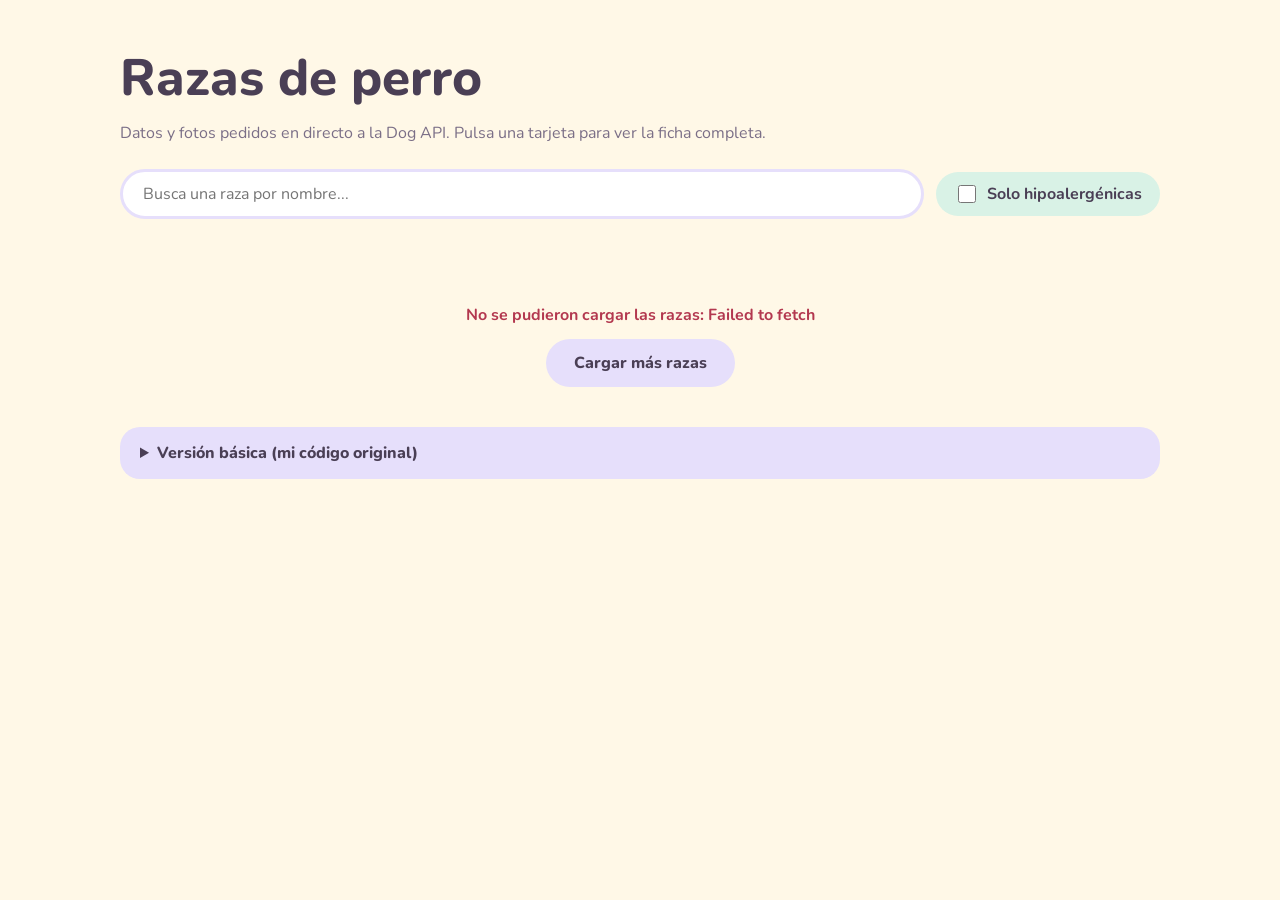
<file: index.html>
<!DOCTYPE html>
<html lang="es">
<head>
    <meta charset="UTF-8">
    <meta name="viewport" content="width=device-width, initial-scale=1">
    <title>DogAPI</title>
    <link rel="preconnect" href="https://fonts.googleapis.com">
    <link href="https://fonts.googleapis.com/css2?family=Nunito:wght@400;700;800&display=swap" rel="stylesheet">
    <link rel="stylesheet" href="styles.css">
</head>
<body>
    <div class="contenedor">
        <h1>Razas de perro</h1>
        <p class="subtitulo">Datos y fotos pedidos en directo a la Dog API. Pulsa una tarjeta para ver la ficha completa.</p>

        <div class="herramientas">
            <input id="buscador" type="search" placeholder="Busca una raza por nombre..." aria-label="Buscar raza">
            <label class="chip"><input id="filtro-hipo" type="checkbox"> Solo hipoalergénicas</label>
        </div>
        <p id="contador" role="status"></p>

        <main id="lista"></main>

        <div id="estado" role="status"></div>
        <div class="centro"><button id="mas" class="principal">Cargar más razas</button></div>

        <!-- Aquí se muestra mi versión básica original (títulos y párrafos) -->
        <details class="basica">
            <summary>Versión básica (mi código original)</summary>
            <div id="lista-basica"></div>
        </details>
    </div>

    <dialog id="detalle" aria-label="Ficha de la raza"></dialog>

    <script>
        // 1. Datos de partida ------------------------------------------------
        const URL_BASE = "https://dogapi.dog/api/v2";
        const COLORES = ["var(--rosa)", "var(--menta)", "var(--lavanda)", "var(--cielo)", "var(--sol)"];

        let razas = [];        // aquí guardamos todas las razas que llevamos cargadas
        let pagina = 0;        // última página pedida a la API
        let hayMas = true;     // ¿quedan más páginas por pedir?
        let cargando = false;  // evita pedir dos veces a la vez

        // 2. Referencias al HTML ----------------------------------------------
        const lista = document.getElementById("lista");
        const estado = document.getElementById("estado");
        const contador = document.getElementById("contador");
        const buscador = document.getElementById("buscador");
        const filtroHipo = document.getElementById("filtro-hipo");
        const botonMas = document.getElementById("mas");
        const detalle = document.getElementById("detalle");

        // 3. Pedir una página de razas a la API -------------------------------
        async function cargarPagina() {
            if (cargando || !hayMas) return;
            cargando = true;
            botonMas.disabled = true;
            estado.className = "";
            estado.textContent = "Cargando razas...";

            try {
                // Igual que en la consola, pero pidiendo la página siguiente.
                const respuesta = await fetch(`${URL_BASE}/breeds?page[number]=${pagina + 1}`);
                if (!respuesta.ok) throw new Error(`El servidor respondió con error ${respuesta.status}`);
                const body = await respuesta.json();

                razas = razas.concat(body.data);   // añadimos las nuevas a las que ya teníamos
                pagina++;
                hayMas = body.data.length >= 30;   // si llegan menos de 30, era la última página

                estado.textContent = hayMas ? "" : "Ya están todas las razas cargadas.";
                botonMas.hidden = !hayMas;
                pintar();
            } catch (error) {
                estado.className = "error";
                estado.textContent = `No se pudieron cargar las razas: ${error.message}`;
            } finally {
                cargando = false;
                botonMas.disabled = false;
            }
        }

        // 4. Funciones de ayuda ----------------------------------------------
        // Evita que un texto de la API se interprete como HTML.
        function esc(texto) {
            const div = document.createElement("div");
            div.textContent = texto ?? "";
            return div.innerHTML;
        }
        // Convierte {min, max} en "14–16 años". Si falta el dato, lo dice.
        function rango(obj, unidad) {
            if (!obj || obj.min == null || obj.max == null) return "Dato desconocido";
            return `${obj.min}–${obj.max} ${unidad}`;
        }
        // Foto de la raza: la API redirige este endpoint a una imagen.
        function urlFoto(raza) {
            return `${URL_BASE}/breeds/${raza.id}/image`;
        }
        // Crea una <img> y, si la foto falla, deja un emoji en su lugar.
        function crearFoto(raza, contenedor) {
            const img = document.createElement("img");
            img.loading = "lazy";
            img.alt = `Foto de ${raza.attributes.name}`;
            img.src = urlFoto(raza);
            img.addEventListener("error", () => {
                contenedor.classList.add("sin-foto");
                img.remove();
            });
            contenedor.appendChild(img);
        }

        // 5. Dibujar las tarjetas ---------------------------------------------
        function crearTarjeta(raza, i) {
            const a = raza.attributes;

            const tarjeta = document.createElement("button");
            tarjeta.type = "button";
            tarjeta.className = "tarjeta";
            tarjeta.style.setProperty("--fondo", COLORES[i % COLORES.length]);

            const foto = document.createElement("div");
            foto.className = "foto";
            crearFoto(raza, foto);

            const info = document.createElement("div");
            info.className = "info";
            info.innerHTML = `
                <h2>${esc(a.name)}</h2>
                <p class="vida">Vida: ${esc(rango(a.life, "años"))}</p>
                ${a.hypoallergenic ? '<span class="etiqueta">Hipoalergénica</span>' : ""}
            `;

            tarjeta.append(foto, info);
            tarjeta.addEventListener("click", () => abrirDetalle(raza));
            return tarjeta;
        }

        // Vuelve a dibujar la lista aplicando el buscador y el filtro.
        function pintar() {
            const texto = buscador.value.trim().toLowerCase();
            const soloHipo = filtroHipo.checked;
            lista.innerHTML = "";
            let visibles = 0;

            razas.forEach((raza, i) => {
                const a = raza.attributes;
                if (texto && !a.name.toLowerCase().includes(texto)) return;
                if (soloHipo && !a.hypoallergenic) return;
                lista.appendChild(crearTarjeta(raza, i));
                visibles++;
            });

            contador.textContent = visibles === 0 && razas.length > 0
                ? "Ninguna raza coincide. Prueba con otro nombre o carga más razas."
                : `Mostrando ${visibles} de ${razas.length} razas cargadas`;
        }

        // 6. Ficha de detalle --------------------------------------------------
        function puntos(n) {
            let html = '<span class="puntos">';
            for (let i = 1; i <= 5; i++) html += `<span class="punto${i <= n ? " lleno" : ""}"></span>`;
            return html + "</span>";
        }

        function abrirDetalle(raza) {
            const a = raza.attributes;
            const origen = [a.origin?.country, a.origin?.region, a.origin?.era].filter(Boolean).join(", ") || "Dato desconocido";
            const pelaje = [a.coat?.type, a.coat?.length].filter(Boolean).join(", ") || "Dato desconocido";
            const rasgos = [
                ["Energía", a.traits?.energy],
                ["Ladridos", a.traits?.barking],
                ["Baba", a.traits?.drooling],
                ["Cuidado del pelo", a.traits?.grooming],
                ["Muda de pelo", a.traits?.shedding],
            ].filter(([, valor]) => valor != null);
            const etiquetas = [...(a.traits?.temperament || []), ...(a.coat?.colors || [])];

            detalle.innerHTML = `
                <button class="cerrar" type="button">Cerrar</button>
                <div class="detalle-foto"></div>
                <div class="detalle-cuerpo">
                    <h2>${esc(a.name)}</h2>
                    <p class="descripcion">${esc(a.description || "Sin descripción.")}</p>
                    <div class="datos">
                        <div class="dato"><b>Esperanza de vida</b>${esc(rango(a.life, "años"))}</div>
                        <div class="dato"><b>Peso (machos)</b>${esc(rango(a.male_weight, "kg"))}</div>
                        <div class="dato"><b>Peso (hembras)</b>${esc(rango(a.female_weight, "kg"))}</div>
                        <div class="dato"><b>Altura (machos)</b>${esc(rango(a.male_height, "cm"))}</div>
                        <div class="dato"><b>Altura (hembras)</b>${esc(rango(a.female_height, "cm"))}</div>
                        <div class="dato"><b>Origen</b>${esc(origen)}</div>
                        <div class="dato"><b>Pelaje</b>${esc(pelaje)}</div>
                        <div class="dato"><b>Hipoalergénica</b>${a.hypoallergenic ? "Sí" : "No"}</div>
                    </div>
                    ${rasgos.length ? `<ul class="rasgos">${rasgos.map(([nombre, v]) => `<li>${esc(nombre)} ${puntos(v)}</li>`).join("")}</ul>` : ""}
                    ${etiquetas.length ? `<div class="etiquetas">${etiquetas.map((e) => `<span class="etiqueta">${esc(e)}</span>`).join("")}</div>` : ""}
                </div>
            `;
            crearFoto(raza, detalle.querySelector(".detalle-foto"));
            detalle.querySelector(".cerrar").addEventListener("click", () => detalle.close());
            detalle.showModal();
        }
        // Clic fuera de la ficha = cerrarla.
        detalle.addEventListener("click", (e) => { if (e.target === detalle) detalle.close(); });

        // 7. Mi versión básica (mi código original) -----------------------------
        // Es mi primera versión: un fetch y un forEach que crea título y párrafos.
        // Cambios respecto a mi código original:
        //  - Escribe en #lista-basica (el id #lista ahora lo usan las tarjetas).
        //  - La variable se llama listaBasica para no confundirla con la de arriba.
        //  - El texto de la vida lleva espacios: "Vida: 14 a 16 años".
        async function cargarRazas() {
            const response = await fetch("https://dogapi.dog/api/v2/breeds");
            const body = await response.json();
            console.log(body);

            const listaBasica = document.getElementById("lista-basica");

            body.data.forEach(raza => {
                const titulo = document.createElement("h2");
                titulo.textContent = raza.attributes.name;
                listaBasica.appendChild(titulo);

                const descripcion = document.createElement("p");
                descripcion.textContent = raza.attributes.description;
                listaBasica.appendChild(descripcion);

                const vida = document.createElement("p");
                vida.textContent = "Vida: " + raza.attributes.life.min + " a " + raza.attributes.life.max + " años";
                listaBasica.appendChild(vida);
            });
        }

        // 8. Eventos y arranque -------------------------------------------------
        buscador.addEventListener("input", pintar);
        filtroHipo.addEventListener("change", pintar);
        botonMas.addEventListener("click", cargarPagina);

        cargarPagina(); // al abrir la página, pedimos la primera página de tarjetas
        cargarRazas();  // y también mi versión básica
    </script>
</body>
</html>
</file>
<file: styles.css>
:root {
  --crema: #fff8e7;
  --rosa: #ffdde4;
  --menta: #d9f2e6;
  --lavanda: #e6dffb;
  --cielo: #d8ecfb;
  --sol: #fff0c2;
  --tinta: #4a3f55;
  --tinta-suave: #7b6f87;
}
* { box-sizing: border-box; }
body {
  margin: 0;
  padding: 40px 20px 64px;
  background: var(--crema);
  color: var(--tinta);
  font-family: "Nunito", "Trebuchet MS", "Segoe UI", sans-serif;
  line-height: 1.5;
}
.contenedor { max-width: 1040px; margin: 0 auto; }

/* ---------- Cabecera y herramientas ---------- */
h1 { margin: 0; font-size: clamp(2rem, 6vw, 3.2rem); font-weight: 800; }
.subtitulo { margin: 4px 0 24px; color: var(--tinta-suave); }
.herramientas { display: flex; flex-wrap: wrap; gap: 12px; align-items: center; margin-bottom: 12px; }
#buscador {
  flex: 1 1 260px;
  font: inherit;
  color: var(--tinta);
  background: #fff;
  border: 3px solid var(--lavanda);
  border-radius: 999px;
  padding: 10px 20px;
}
#buscador:focus-visible { outline: 3px solid var(--tinta); outline-offset: 2px; }
.chip {
  display: inline-flex; align-items: center; gap: 8px;
  background: var(--menta);
  border-radius: 999px;
  padding: 10px 18px;
  font-weight: 700;
  cursor: pointer;
}
.chip input { accent-color: var(--tinta); width: 18px; height: 18px; }
.chip:has(input:focus-visible) { outline: 3px solid var(--tinta); outline-offset: 2px; }
#contador { color: var(--tinta-suave); font-weight: 700; margin: 0 0 20px; min-height: 1.5em; }

/* ---------- Rejilla de tarjetas ---------- */
#lista {
  display: grid;
  grid-template-columns: repeat(auto-fill, minmax(220px, 1fr));
  gap: 18px;
}
.tarjeta {
  font: inherit;
  color: inherit;
  text-align: left;
  background: var(--fondo);
  border: 0;
  border-radius: 24px;
  padding: 10px 10px 16px;
  cursor: pointer;
  transition: transform 0.15s ease;
}
.tarjeta:hover { transform: translateY(-4px) rotate(-0.6deg); }
.tarjeta:focus-visible { outline: 3px solid var(--tinta); outline-offset: 3px; }
.foto {
  aspect-ratio: 4 / 3;
  border-radius: 16px;
  overflow: hidden;
  background: rgba(255, 255, 255, 0.55);
  display: grid;
  place-items: center;
}
.foto img { width: 100%; height: 100%; object-fit: cover; display: block; }
.foto.sin-foto::after { content: "🐶"; font-size: 3rem; }
.info { padding: 12px 8px 0; }
.info h2 { margin: 0 0 2px; font-size: 1.1rem; font-weight: 800; }
.vida { margin: 0 0 8px; font-size: 0.9rem; color: var(--tinta-suave); }
.etiqueta {
  display: inline-block;
  background: rgba(255, 255, 255, 0.75);
  border-radius: 999px;
  padding: 2px 10px;
  font-size: 0.8rem;
  font-weight: 700;
}

#estado { text-align: center; font-weight: 700; margin: 28px 0 12px; min-height: 1.5em; }
#estado.error { color: #b3384f; }
.centro { text-align: center; }
button.principal {
  font: inherit; font-weight: 800; color: var(--tinta);
  background: var(--lavanda);
  border: 0; border-radius: 999px;
  padding: 12px 28px; cursor: pointer;
}
button.principal:hover:not(:disabled) { background: #d6cbf7; }
button.principal:disabled { opacity: 0.5; cursor: not-allowed; }
button.principal:focus-visible { outline: 3px solid var(--tinta); outline-offset: 3px; }

/* ---------- Ficha de detalle (ventana emergente) ---------- */
dialog {
  width: min(640px, calc(100% - 24px));
  max-height: calc(100% - 24px);
  padding: 0;
  border: 0;
  border-radius: 28px;
  background: var(--crema);
  color: var(--tinta);
  overflow: auto;
}
dialog::backdrop { background: rgba(74, 63, 85, 0.45); }
.detalle-foto { aspect-ratio: 16 / 9; background: var(--lavanda); display: grid; place-items: center; }
.detalle-foto img { width: 100%; height: 100%; object-fit: cover; display: block; }
.detalle-foto.sin-foto::after { content: "🐶"; font-size: 4rem; }
.detalle-cuerpo { padding: 20px 24px 28px; }
.detalle-cuerpo h2 { margin: 0 0 8px; font-size: 1.6rem; font-weight: 800; }
.cerrar {
  position: sticky; top: 10px; float: right; margin: 10px 10px 0 0; z-index: 1;
  font: inherit; font-weight: 800; color: var(--tinta);
  background: #fff; border: 0; border-radius: 999px; padding: 8px 16px; cursor: pointer;
}
.cerrar:focus-visible { outline: 3px solid var(--tinta); outline-offset: 2px; }
.descripcion { margin: 0 0 16px; }
.datos { display: grid; grid-template-columns: repeat(auto-fit, minmax(170px, 1fr)); gap: 10px; margin-bottom: 16px; }
.dato { border-radius: 16px; padding: 10px 14px; }
.dato:nth-child(4n+1) { background: var(--rosa); }
.dato:nth-child(4n+2) { background: var(--menta); }
.dato:nth-child(4n+3) { background: var(--cielo); }
.dato:nth-child(4n+4) { background: var(--sol); }
.dato b { display: block; font-size: 0.85rem; color: var(--tinta-suave); }
.rasgos { margin: 0 0 16px; padding: 0; list-style: none; }
.rasgos li { display: flex; justify-content: space-between; align-items: center; padding: 4px 0; }
.puntos { display: inline-flex; gap: 4px; }
.punto { width: 14px; height: 14px; border-radius: 50%; background: var(--lavanda); }
.punto.lleno { background: var(--tinta); }
.etiquetas { display: flex; flex-wrap: wrap; gap: 6px; }
.etiquetas .etiqueta { background: var(--lavanda); }

@media (prefers-reduced-motion: reduce) {
  .tarjeta { transition: none; }
  .tarjeta:hover { transform: none; }
}

/* ---------- Versión básica (mi código original) ---------- */
.basica { margin-top: 40px; background: var(--lavanda); border-radius: 20px; padding: 14px 20px; }
.basica summary { font-weight: 800; cursor: pointer; }
.basica summary:focus-visible { outline: 3px solid var(--tinta); outline-offset: 3px; border-radius: 8px; }
#lista-basica { margin-top: 12px; }
#lista-basica h2 { margin: 18px 0 4px; font-size: 1.1rem; font-weight: 800; }
#lista-basica p { margin: 0 0 6px; }
</file>
